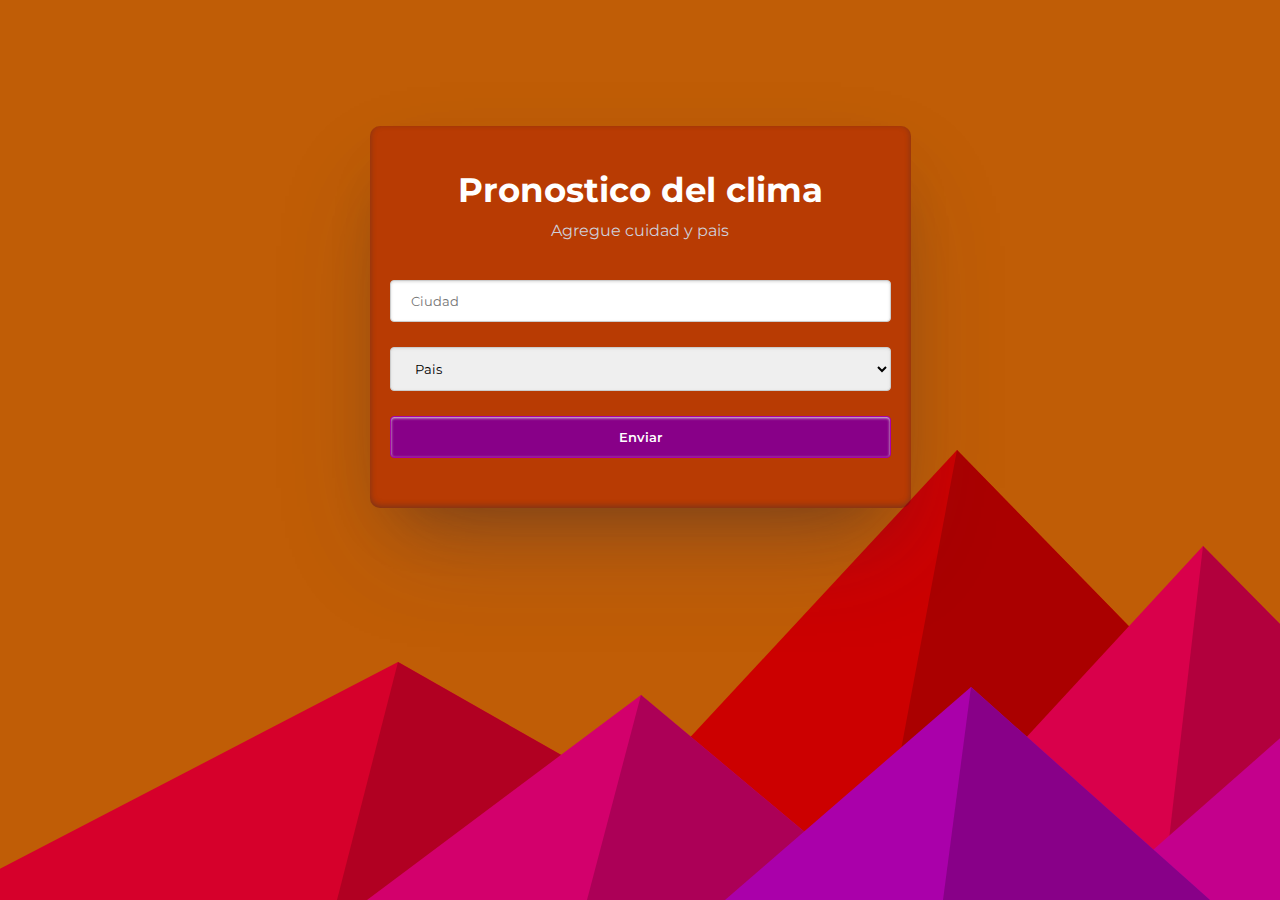
<file: Lab4/Unidad 2- js web/5_ Api ajax/index.html>
<!DOCTYPE html>
<html lang="en">
<head>
    <meta charset="UTF-8">
    <meta http-equiv="X-UA-Compatible" content="IE=edge">
    <meta name="viewport" content="width=device-width, initial-scale=1.0">
    <title>Pronostico</title>
    <link rel="stylesheet" href="estilos.css">
    <script src="script.js" defer></script>
</head>
<body>
    <section class="weather-content">
        <h1>Pronostico del clima</h1>
        <div class="result">
            <p>Agregue cuidad y pais</p>
        </div>
        <form action="" method="POST" class="get-weather">
            <input type="text" name="city" id="city" placeholder="Ciudad">
            <select name="" id="country">
                <option disabled selected value="">Pais</option>
                <option value="AR">Argentina</option>
                <option value="CO">Colombia</option>
                <option value="CR">Costa Rica</option>
                <option value="ES">España</option>
                <option value="US">Estados Unidos</option>
                <option value="MX">México</option>
                <option value="PE">Perú</option>
            </select>
            <input type="submit" name="" id="" value="Enviar">
        </form>
    </section>
    
</body>
</html>
</file>
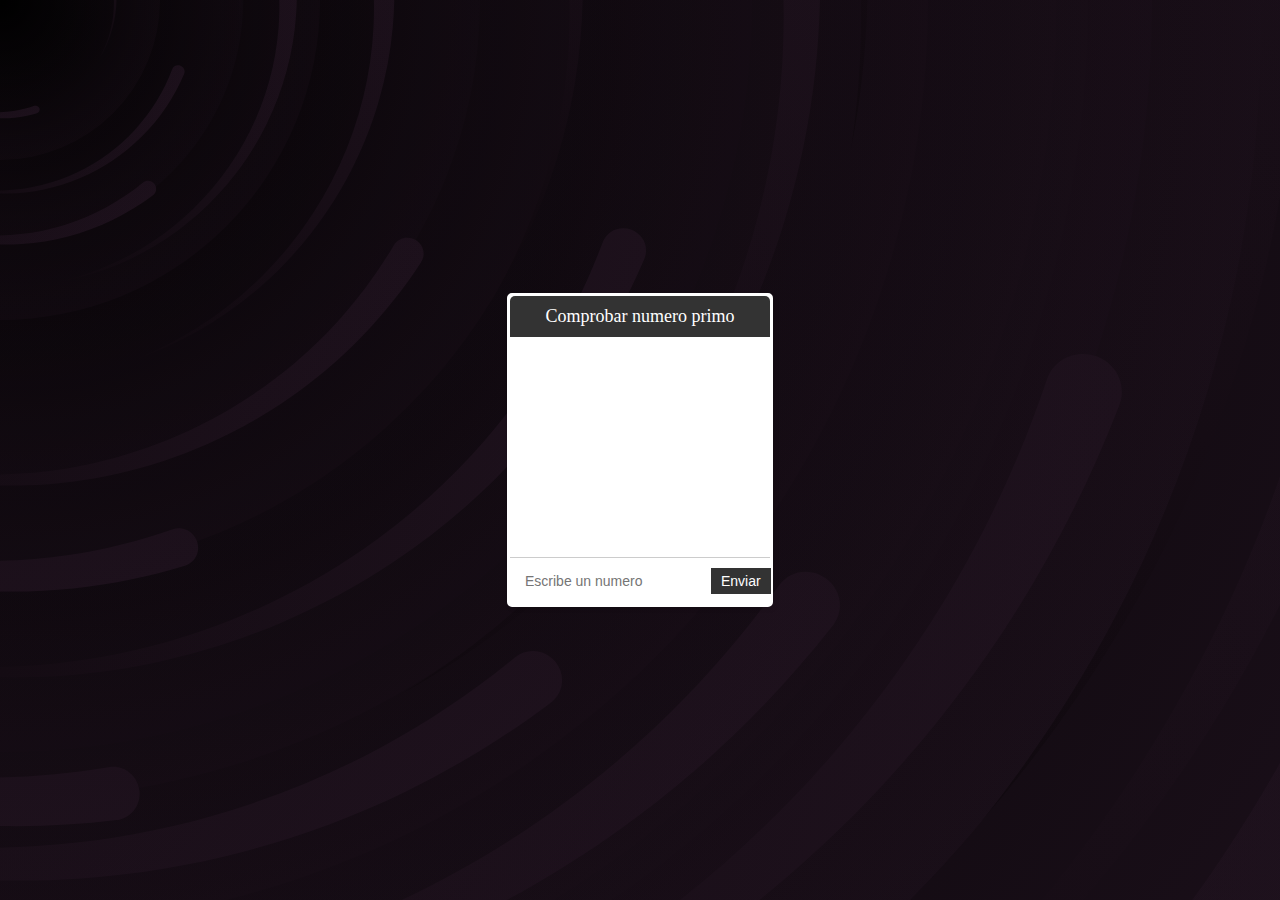
<file: Lab4/Unidad 2- js web/6_PrimoUsuario/index.html>
<!DOCTYPE html>
<html lang="es">
<head>
  <meta charset="UTF-8">
  <meta name="viewport" content="width=device-width, initial-scale=1.0">
  <title>Comprobar numero</title>
  <link rel="stylesheet" href="./estilos.css">
</head>
<body>

    <div class="card">
        <div class="chat-header">Comprobar numero primo</div>
        <div class="chat-window">
          <ul class="message-list" id="message-list"></ul>
        </div>
        <div class="chat-input">
          <input type="text" class="message-input" id="numero" placeholder="Escribe un numero">
          <button class="send-button" onclick="verificarPrimo()">Enviar</button>
        </div>
      </div>

<script src="script.js"></script>

</body>
</html>
</file>
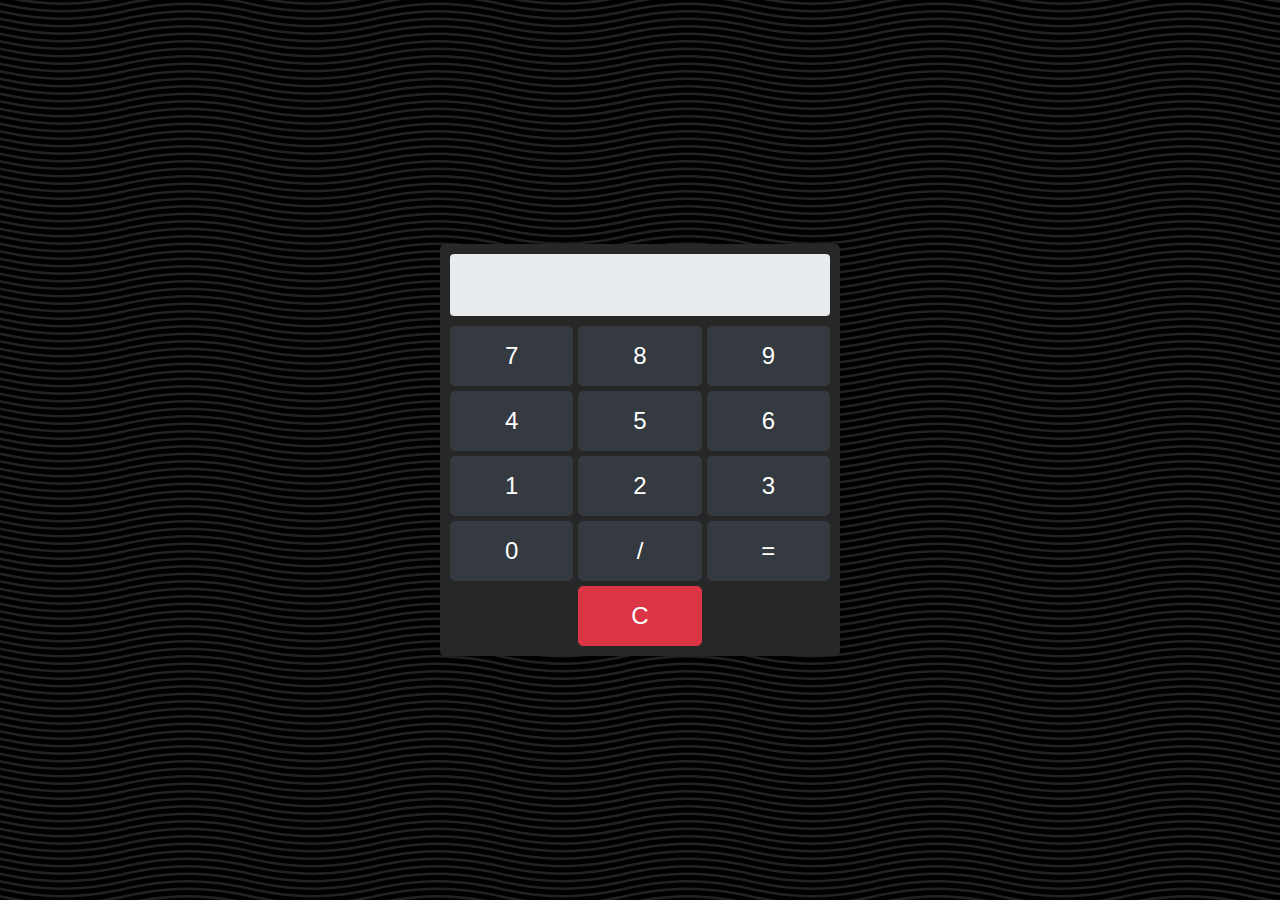
<file: Lab4/Unidad 2- js web/7_Dividir/index.html>
<!DOCTYPE html>
<html lang="es">
<head>
  <meta charset="UTF-8">
  <meta name="viewport" content="width=device-width, initial-scale=1.0">
  <title>Calculadora de División</title>
  <link href="https://stackpath.bootstrapcdn.com/bootstrap/4.5.2/css/bootstrap.min.css" rel="stylesheet">
  <link rel="stylesheet" href="estilos.css">
</head>
<body>

<div class="container d-flex justify-content-center align-items-center vh-100">
  <div class="calculator">
    <input type="text" class="form-control result" id="resultado" disabled>
    <div class="buttons">
      
      <button class="btn btn-dark" onclick="agregarALaOperacion('7')">7</button>
      <button class="btn btn-dark" onclick="agregarALaOperacion('8')">8</button>
      <button class="btn btn-dark" onclick="agregarALaOperacion('9')">9</button>
      <button class="btn btn-dark" onclick="agregarALaOperacion('4')">4</button>
      <button class="btn btn-dark" onclick="agregarALaOperacion('5')">5</button>
      <button class="btn btn-dark" onclick="agregarALaOperacion('6')">6</button>
      <button class="btn btn-dark" onclick="agregarALaOperacion('1')">1</button>
      <button class="btn btn-dark" onclick="agregarALaOperacion('2')">2</button>
      <button class="btn btn-dark" onclick="agregarALaOperacion('3')">3</button>
      <button class="btn btn-dark" onclick="agregarALaOperacion('0')">0</button>
      <button class="btn btn-dark" onclick="agregarALaOperacion('/')">/</button>
      <button class="btn btn-dark" onclick="calcularResultado()">=</button>
      <button class="btn"></button>
      <button class="btn btn-danger" onclick="limpiarResultado()">C</button>
    </div>
  </div>
</div>

<script src="script.js"></script>

</body>
</html>
</file>
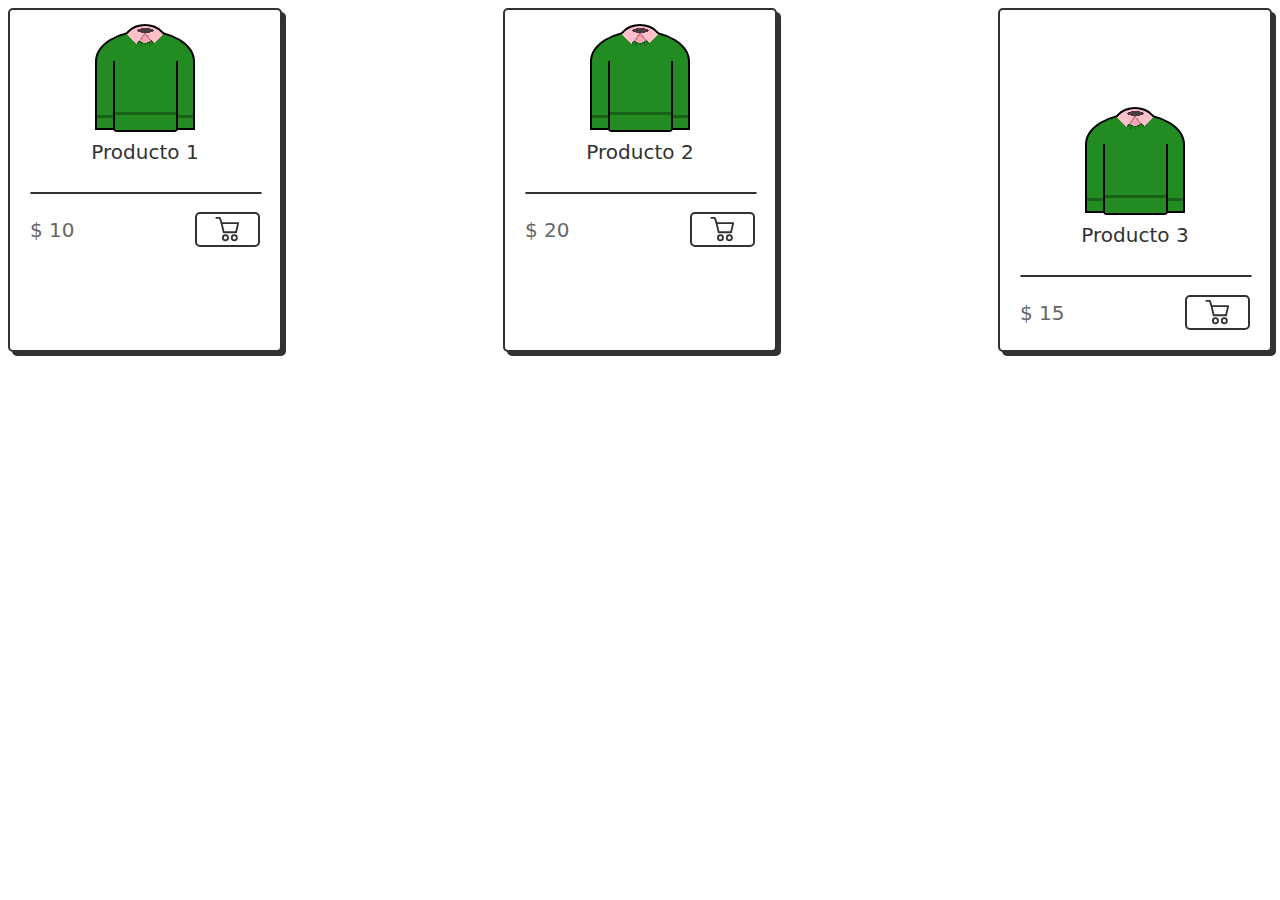
<file: Lab4/Unidad 2- js web/9_Diccionario/index.html>
<!DOCTYPE html>
<html lang="es">
<head>
  <meta charset="UTF-8">
  <meta name="viewport" content="width=device-width, initial-scale=1.0">
  <title>Productos</title>
  <link rel="stylesheet" href="estilos.css"> <!-- Agregamos un archivo de estilos CSS -->
</head>
<body>

  <div class="container">
    <div class="card">
      <div class="card-img"><div class="img"></div></div>
      <div class="card-title" id="nombreProducto1"></div>
      <div class="card-subtitle" id="descripcionProducto1"></div>
      <hr class="card-divider">
      <div class="card-footer">
          <div class="card-price"><span>$</span> <span id="precioProducto1"></span></div>
          <button class="card-btn">
            <svg xmlns="http://www.w3.org/2000/svg" viewBox="0 0 512 512"><path d="m397.78 316h-205.13a15 15 0 0 1 -14.65-11.67l-34.54-150.48a15 15 0 0 1 14.62-18.36h274.27a15 15 0 0 1 14.65 18.36l-34.6 150.48a15 15 0 0 1 -14.62 11.67zm-193.19-30h181.25l27.67-120.48h-236.6z"></path><path d="m222 450a57.48 57.48 0 1 1 57.48-57.48 57.54 57.54 0 0 1 -57.48 57.48zm0-84.95a27.48 27.48 0 1 0 27.48 27.47 27.5 27.5 0 0 0 -27.48-27.47z"></path><path d="m368.42 450a57.48 57.48 0 1 1 57.48-57.48 57.54 57.54 0 0 1 -57.48 57.48zm0-84.95a27.48 27.48 0 1 0 27.48 27.47 27.5 27.5 0 0 0 -27.48-27.47z"></path><path d="m158.08 165.49a15 15 0 0 1 -14.23-10.26l-25.71-77.23h-47.44a15 15 0 1 1 0-30h58.3a15 15 0 0 1 14.23 10.26l29.13 87.49a15 15 0 0 1 -14.23 19.74z"></path></svg>
          </button>
      </div>
    </div>

    <div class="card">
      <div class="card-img"><div class="img"></div></div>
      <div class="card-title" id="nombreProducto2"></div>
      <div class="card-subtitle" id="descripcionProducto2"></div>
      <hr class="card-divider">
      <div class="card-footer">
          <div class="card-price"><span>$</span> <span id="precioProducto2"></span></div>
          <button class="card-btn">
            <svg xmlns="http://www.w3.org/2000/svg" viewBox="0 0 512 512"><path d="m397.78 316h-205.13a15 15 0 0 1 -14.65-11.67l-34.54-150.48a15 15 0 0 1 14.62-18.36h274.27a15 15 0 0 1 14.65 18.36l-34.6 150.48a15 15 0 0 1 -14.62 11.67zm-193.19-30h181.25l27.67-120.48h-236.6z"></path><path d="m222 450a57.48 57.48 0 1 1 57.48-57.48 57.54 57.54 0 0 1 -57.48 57.48zm0-84.95a27.48 27.48 0 1 0 27.48 27.47 27.5 27.5 0 0 0 -27.48-27.47z"></path><path d="m368.42 450a57.48 57.48 0 1 1 57.48-57.48 57.54 57.54 0 0 1 -57.48 57.48zm0-84.95a27.48 27.48 0 1 0 27.48 27.47 27.5 27.5 0 0 0 -27.48-27.47z"></path><path d="m158.08 165.49a15 15 0 0 1 -14.23-10.26l-25.71-77.23h-47.44a15 15 0 1 1 0-30h58.3a15 15 0 0 1 14.23 10.26l29.13 87.49a15 15 0 0 1 -14.23 19.74z"></path></svg>
          </button>
      </div>
    </div>

    <div class="card">
      <div class="card-img"><div class="img"></div></div>
      <div class="card-title" id="nombreProducto3"></div>
      <div class="card-subtitle" id="descripcionProducto3"></div>
      <hr class="card-divider">
      <div class="card-footer">
          <div class="card-price"><span>$</span> <span id="precioProducto3"></span></div>
          <button class="card-btn">
            <svg xmlns="http://www.w3.org/2000/svg" viewBox="0 0 512 512"><path d="m397.78 316h-205.13a15 15 0 0 1 -14.65-11.67l-34.54-150.48a15 15 0 0 1 14.62-18.36h274.27a15 15 0 0 1 14.65 18.36l-34.6 150.48a15 15 0 0 1 -14.62 11.67zm-193.19-30h181.25l27.67-120.48h-236.6z"></path><path d="m222 450a57.48 57.48 0 1 1 57.48-57.48 57.54 57.54 0 0 1 -57.48 57.48zm0-84.95a27.48 27.48 0 1 0 27.48 27.47 27.5 27.5 0 0 0 -27.48-27.47z"></path><path d="m368.42 450a57.48 57.48 0 1 1 57.48-57.48 57.54 57.54 0 0 1 -57.48 57.48zm0-84.95a27.48 27.48 0 1 0 27.48 27.47 27.5 27.5 0 0 0 -27.48-27.47z"></path><path d="m158.08 165.49a15 15 0 0 1 -14.23-10.26l-25.71-77.23h-47.44a15 15 0 1 1 0-30h58.3a15 15 0 0 1 14.23 10.26l29.13 87.49a15 15 0 0 1 -14.23 19.74z"></path></svg>
          </button>
      </div>
    </div>
  </div>

  <script src="productos.js"></script>
  <script src="script.js"></script>

</body>
</html>
</file>
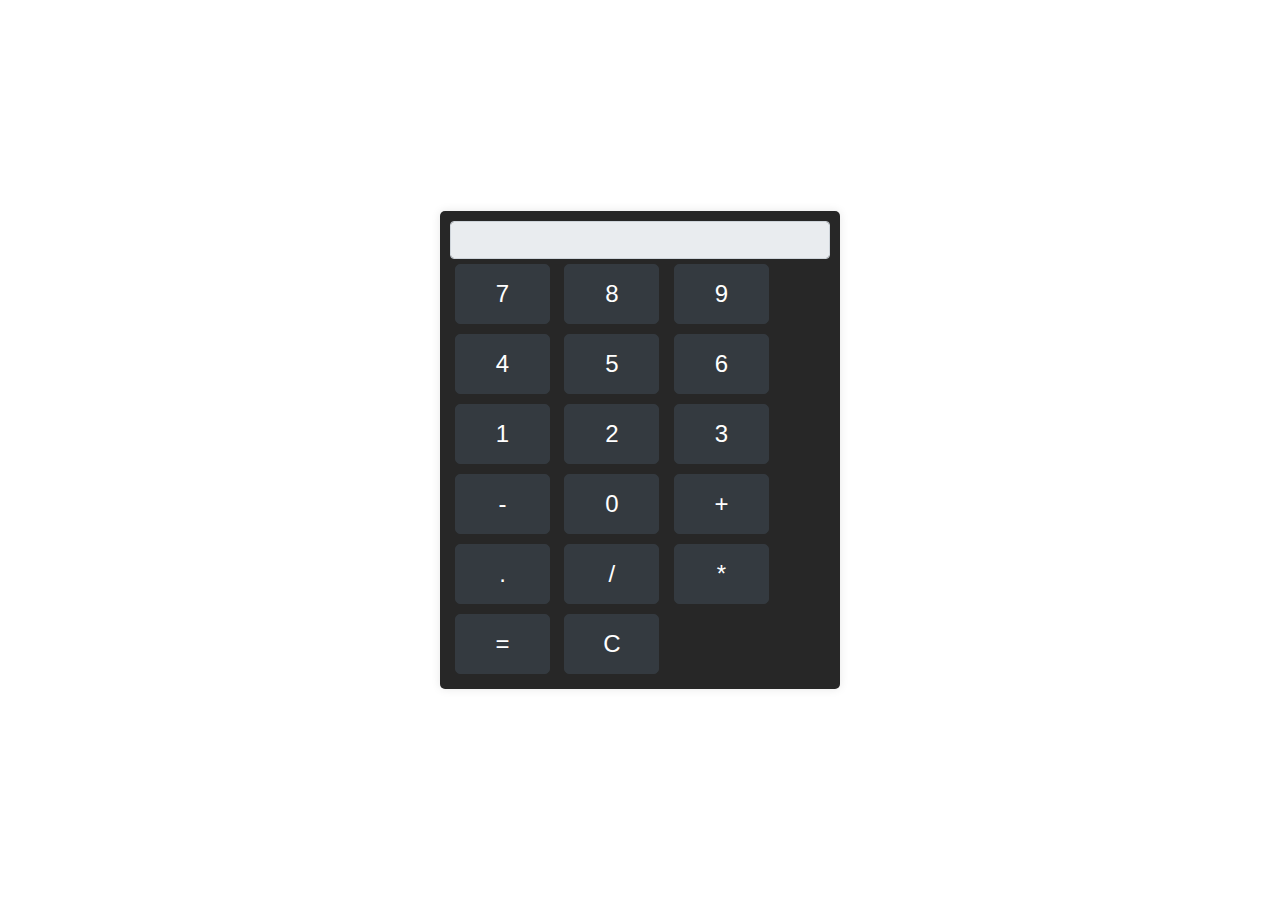
<file: Lab4/Unidad 2- js web/calcular division/index.html>
<!DOCTYPE html>
<html lang="es">
<head>
  <meta charset="UTF-8">
  <meta name="viewport" content="width=device-width, initial-scale=1.0">
  <title>Calculadora</title>
  <link rel="stylesheet" href="./estilos.css">
  <link href="https://stackpath.bootstrapcdn.com/bootstrap/4.5.2/css/bootstrap.min.css" rel="stylesheet">
</head>
<body>

    <div class="container d-flex justify-content-center align-items-center vh-100">
        <div class="calculator">
          <input type="text" class="form-control result" id="resultado" disabled>
          <div class="buttons">
            <button class="btn btn-dark" onclick="agregarALaOperacion('7')">7</button>
            <button class="btn btn-dark" onclick="agregarALaOperacion('8')">8</button>
            <button class="btn btn-dark" onclick="agregarALaOperacion('9')">9</button>   
            <button class="btn btn-dark" onclick="agregarALaOperacion('4')">4</button>
            <button class="btn btn-dark" onclick="agregarALaOperacion('5')">5</button>
            <button class="btn btn-dark" onclick="agregarALaOperacion('6')">6</button>
            <button class="btn btn-dark" onclick="agregarALaOperacion('1')">1</button>
            <button class="btn btn-dark" onclick="agregarALaOperacion('2')">2</button>
            <button class="btn btn-dark" onclick="agregarALaOperacion('3')">3</button>
            <button class="btn btn-dark" onclick="agregarALaOperacion('-')">-</button>
            <button class="btn btn-dark" onclick="agregarALaOperacion('0')">0</button>
            <button class="btn btn-dark" onclick="agregarALaOperacion('+')">+</button>
            <button class="btn btn-dark" onclick="agregarALaOperacion('.')">.</button>
            <button class="btn btn-dark" onclick="agregarALaOperacion('/')">/</button>
            <button class="btn btn-dark" onclick="agregarALaOperacion('*')">*</button>
            <button class="btn btn-dark" onclick="calcularResultado()">=</button>
            <button class="btn btn-dark" onclick="limpiarResultado()">C</button>
          </div>
        </div>
      </div>

<script src="script.js"></script>

</body>
</html>
</file>
<file: Lab4/Unidad 2- js web/5_ Api ajax/estilos.css>
@import url('https://fonts.googleapis.com/css2?family=Montserrat:ital,wght@0,100;0,200;0,300;0,400;0,500;0,600;0,700;0,800;0,900;1,100;1,200;1,300;1,400;1,500;1,600;1,700;1,800&display=swap');
body{
    font-family: 'Montserrat', sans-serif;
    background-color: #c05d06;
    background-image: url("data:image/svg+xml,%3Csvg xmlns='http://www.w3.org/2000/svg' viewBox='0 0 1600 900'%3E%3Cpolygon fill='%23cc0000' points='957 450 539 900 1396 900'/%3E%3Cpolygon fill='%23aa0000' points='957 450 872.9 900 1396 900'/%3E%3Cpolygon fill='%23d6002b' points='-60 900 398 662 816 900'/%3E%3Cpolygon fill='%23b10022' points='337 900 398 662 816 900'/%3E%3Cpolygon fill='%23d9004b' points='1203 546 1552 900 876 900'/%3E%3Cpolygon fill='%23b2003d' points='1203 546 1552 900 1162 900'/%3E%3Cpolygon fill='%23d3006c' points='641 695 886 900 367 900'/%3E%3Cpolygon fill='%23ac0057' points='587 900 641 695 886 900'/%3E%3Cpolygon fill='%23c4008c' points='1710 900 1401 632 1096 900'/%3E%3Cpolygon fill='%239e0071' points='1710 900 1401 632 1365 900'/%3E%3Cpolygon fill='%23aa00aa' points='1210 900 971 687 725 900'/%3E%3Cpolygon fill='%23880088' points='943 900 1210 900 971 687'/%3E%3C/svg%3E");
    background-attachment: fixed;
    background-size: cover;
}
.weather-content {
    box-shadow: rgba(50, 50, 93, 0.25) 0px 50px 100px -20px, rgba(0, 0, 0, 0.3) 0px 30px 60px -30px, rgba(10, 37, 64, 0.35) 0px -2px 6px 0px inset;
    max-width: 501px;
    text-align: center;
    padding: 20px 20px 50px;
    margin: 10% auto 0;
    background-color: #aa00005d;
    border-radius: 10px;
}
.weather-content h1{
    font-size: 34px;
    margin-bottom: 10px;
    color: #FFF;
}
.weather-content p{
    color: #cfcfd9;
}
.result{
    margin-bottom: 8%;
}
.result p{
    margin: 5px 0 5px;
}
.result h2{
    font-size: 70px;
    line-height: 70px;
    margin: -10px 0 10px;
    color: #fff;
}
.result h5{
    font-size: 21px;
    margin: 2px;
    color: #fff;
}
form {
    display: flex;
    flex-direction: column;
}
form input[type="text"], form input[type="submit"], form select{
    width: 100%;
    margin: 0px 0 25px;
    display: inline-block;
    border: 1px solid #ccc;
    box-shadow: inset 0 1px 3px #ddd;
    border-radius: 4px;
    -webkit-box-sizing: border-box;
    -moz-box-sizing: border-box;
    box-sizing: border-box;
    padding-left: 20px;
    padding-right: 20px;
    padding-top: 12px;
    padding-bottom: 12px;
    font-family: 'Montserrat', sans-serif;
}
form input[type="submit"]{
    width: 100%;
    margin: 0 auto;
    cursor: pointer;
    background-color: #880088;
    border: 1px solid #AA00AA;
    color: #fff;
    font-weight: 600;
    transition: width 1s;
}
form input[type="submit"]:hover{
    width: 50%;
}
.alert-message {
    margin: 24px 0 0;
    color: rgb(2, 2, 2)!important;
}
</file>
<file: Lab4/Unidad 2- js web/6_PrimoUsuario/estilos.css>
body {
    display: flex;
    justify-content: center;
    align-items: center;
    height: 100vh;
    margin: 0;
    background-color: #1F121E;
    background-image: url("data:image/svg+xml,%3Csvg xmlns='http://www.w3.org/2000/svg' viewBox='0 0 2000 1500'%3E%3Cdefs%3E%3CradialGradient id='a' gradientUnits='objectBoundingBox'%3E%3Cstop offset='0' stop-color='%23000000'/%3E%3Cstop offset='1' stop-color='%231F121E'/%3E%3C/radialGradient%3E%3ClinearGradient id='b' gradientUnits='userSpaceOnUse' x1='0' y1='750' x2='1550' y2='750'%3E%3Cstop offset='0' stop-color='%2310090f'/%3E%3Cstop offset='1' stop-color='%231F121E'/%3E%3C/linearGradient%3E%3Cpath id='s' fill='url(%23b)' d='M1549.2 51.6c-5.4 99.1-20.2 197.6-44.2 293.6c-24.1 96-57.4 189.4-99.3 278.6c-41.9 89.2-92.4 174.1-150.3 253.3c-58 79.2-123.4 152.6-195.1 219c-71.7 66.4-149.6 125.8-232.2 177.2c-82.7 51.4-170.1 94.7-260.7 129.1c-90.6 34.4-184.4 60-279.5 76.3C192.6 1495 96.1 1502 0 1500c96.1-2.1 191.8-13.3 285.4-33.6c93.6-20.2 185-49.5 272.5-87.2c87.6-37.7 171.3-83.8 249.6-137.3c78.4-53.5 151.5-114.5 217.9-181.7c66.5-67.2 126.4-140.7 178.6-218.9c52.3-78.3 96.9-161.4 133-247.9c36.1-86.5 63.8-176.2 82.6-267.6c18.8-91.4 28.6-184.4 29.6-277.4c0.3-27.6 23.2-48.7 50.8-48.4s49.5 21.8 49.2 49.5c0 0.7 0 1.3-0.1 2L1549.2 51.6z'/%3E%3Cg id='g'%3E%3Cuse href='%23s' transform='scale(0.12) rotate(60)'/%3E%3Cuse href='%23s' transform='scale(0.2) rotate(10)'/%3E%3Cuse href='%23s' transform='scale(0.25) rotate(40)'/%3E%3Cuse href='%23s' transform='scale(0.3) rotate(-20)'/%3E%3Cuse href='%23s' transform='scale(0.4) rotate(-30)'/%3E%3Cuse href='%23s' transform='scale(0.5) rotate(20)'/%3E%3Cuse href='%23s' transform='scale(0.6) rotate(60)'/%3E%3Cuse href='%23s' transform='scale(0.7) rotate(10)'/%3E%3Cuse href='%23s' transform='scale(0.835) rotate(-40)'/%3E%3Cuse href='%23s' transform='scale(0.9) rotate(40)'/%3E%3Cuse href='%23s' transform='scale(1.05) rotate(25)'/%3E%3Cuse href='%23s' transform='scale(1.2) rotate(8)'/%3E%3Cuse href='%23s' transform='scale(1.333) rotate(-60)'/%3E%3Cuse href='%23s' transform='scale(1.45) rotate(-30)'/%3E%3Cuse href='%23s' transform='scale(1.6) rotate(10)'/%3E%3C/g%3E%3C/defs%3E%3Cg transform='rotate(0 0 0)'%3E%3Cg transform='rotate(0 0 0)'%3E%3Ccircle fill='url(%23a)' r='3000'/%3E%3Cg opacity='0.5'%3E%3Ccircle fill='url(%23a)' r='2000'/%3E%3Ccircle fill='url(%23a)' r='1800'/%3E%3Ccircle fill='url(%23a)' r='1700'/%3E%3Ccircle fill='url(%23a)' r='1651'/%3E%3Ccircle fill='url(%23a)' r='1450'/%3E%3Ccircle fill='url(%23a)' r='1250'/%3E%3Ccircle fill='url(%23a)' r='1175'/%3E%3Ccircle fill='url(%23a)' r='900'/%3E%3Ccircle fill='url(%23a)' r='750'/%3E%3Ccircle fill='url(%23a)' r='500'/%3E%3Ccircle fill='url(%23a)' r='380'/%3E%3Ccircle fill='url(%23a)' r='250'/%3E%3C/g%3E%3Cg transform='rotate(0 0 0)'%3E%3Cuse href='%23g' transform='rotate(10)'/%3E%3Cuse href='%23g' transform='rotate(120)'/%3E%3Cuse href='%23g' transform='rotate(240)'/%3E%3C/g%3E%3Ccircle fill-opacity='0.1' fill='url(%23a)' r='3000'/%3E%3C/g%3E%3C/g%3E%3C/svg%3E");
    background-attachment: fixed;
    background-size: cover;
  }
  
  .card {
    width: 260px;
    background-color: #fff;
    border: 3px solid #ffffff;
    border-radius: 5px;
    box-shadow: 2px 2px 5px rgba(0, 0, 0, 0.1);
  }
  
  .chat-header {
    background-color: #333;
    color: #fff;
    padding: 10px;
    font-size: 18px;
    border-top-left-radius: 5px;
    border-top-right-radius: 5px;
    text-align: center;
  }
  
  .chat-window {
    height: 220px;
    overflow-y: scroll;
  }
  
  .message-list {
    list-style: none;
    margin: 0;
    padding: 0;
  }
  
  .chat-input {
    display: flex;
    align-items: center;
    padding: 10px;
    border-top: 1px solid #ccc;
  }
  
  .message-input {
    flex: 1;
    border: none;
    outline: none;
    padding: 5px;
    font-size: 14px;
  }
  
  .send-button {
    border: none;
    outline: none;
    background-color: #333;
    color: #fff;
    font-size: 14px;
    padding: 5px 10px;
    cursor: pointer;
    flex-shrink: 0; /* Añade esta línea */
  }
  
  
  .send-button:hover {
    background-color: rgb(255, 255, 255);
    color: rgb(0, 0, 0);
    box-shadow: 0 4px 18px 0 rgba(0, 0, 0, 0.25);
  }
</file>
<file: Lab4/Unidad 2- js web/7_Dividir/estilos.css>
body,
html {
    height: 100%;
    background-color: #000000;
background-image: url("data:image/svg+xml,%3Csvg xmlns='http://www.w3.org/2000/svg' width='250' height='30' viewBox='0 0 1000 120'%3E%3Cg fill='none' stroke='%23222' stroke-width='10' %3E%3Cpath d='M-500 75c0 0 125-30 250-30S0 75 0 75s125 30 250 30s250-30 250-30s125-30 250-30s250 30 250 30s125 30 250 30s250-30 250-30'/%3E%3Cpath d='M-500 45c0 0 125-30 250-30S0 45 0 45s125 30 250 30s250-30 250-30s125-30 250-30s250 30 250 30s125 30 250 30s250-30 250-30'/%3E%3Cpath d='M-500 105c0 0 125-30 250-30S0 105 0 105s125 30 250 30s250-30 250-30s125-30 250-30s250 30 250 30s125 30 250 30s250-30 250-30'/%3E%3Cpath d='M-500 15c0 0 125-30 250-30S0 15 0 15s125 30 250 30s250-30 250-30s125-30 250-30s250 30 250 30s125 30 250 30s250-30 250-30'/%3E%3Cpath d='M-500-15c0 0 125-30 250-30S0-15 0-15s125 30 250 30s250-30 250-30s125-30 250-30s250 30 250 30s125 30 250 30s250-30 250-30'/%3E%3Cpath d='M-500 135c0 0 125-30 250-30S0 135 0 135s125 30 250 30s250-30 250-30s125-30 250-30s250 30 250 30s125 30 250 30s250-30 250-30'/%3E%3C/g%3E%3C/svg%3E");;
}

.calculator {
    background-color: #272727;
    border-radius: 5px;
    box-shadow: 0 0 10px rgba(0, 0, 0, 0.1);
    max-width: 400px;
    width: 100%;
    padding: 10px;
}

.result {
    background-color: #2b2b2b;
    color: #000000;
    border: none;
    text-align: right;
    font-size: 2em;
    margin-bottom: 10px;
}

.buttons {
    display: grid;
    grid-template-columns: repeat(3, 1fr);
    gap: 5px;
}

.buttons button {
    width: 100%;
    height: 60px;
    font-size: 1.5em;
    border-radius: 5px;
}
</file>
<file: Lab4/Unidad 2- js web/9_Diccionario/estilos.css>
/* before adding the img to the div with the 
"card-img" class, remove css styles 
.card-img .img::before and .card-img .img::after,
then set the desired styles for .card-img. */
.card {
  --font-color: #323232;
  --font-color-sub: #666;
  --bg-color: #fff;
  --main-color: #323232;
  --main-focus: #2d8cf0;
  width: 230px;
  height: 300px;
  background: var(--bg-color);
  border: 2px solid var(--main-color);
  box-shadow: 4px 4px var(--main-color);
  border-radius: 5px;
  display: flex;
  flex-direction: column;
  justify-content: flex-start;
  padding: 20px;
  gap: 10px;
  font-family: system-ui, -apple-system, BlinkMacSystemFont, 'Segoe UI', Roboto, Oxygen, Ubuntu, Cantarell, 'Open Sans', 'Helvetica Neue', sans-serif;
}

.card:last-child {
  justify-content: flex-end;
}

.card-img {
    /* clear and add new css */
  transition: all 0.5s;
  display: flex;
  justify-content: center;
}

.card-img .img {
 /* delete */
  transform: scale(1);
  position: relative;
  box-sizing: border-box;
  width: 100px;
  height: 100px;
  border-top-left-radius: 80px 50px;
  border-top-right-radius: 80px 50px;
  border: 2px solid black;
  background-color: #228b22;
  background-image: linear-gradient(to top,transparent 10px,rgba(0,0,0,0.3) 10px,rgba(0,0,0,0.3) 13px,transparent 13px);
}

.card-img .img::before {
 /* delete */
  content: '';
  position: absolute;
  width: 65px;
  height: 110px;
  margin-left: -32.5px;
  left: 50%;
  bottom: -4px;
  background-repeat: no-repeat;
  background-image: radial-gradient(ellipse at center,rgba(0,0,0,0.7) 30%,transparent 30%),linear-gradient(to top,transparent 17px,rgba(0,0,0,0.3) 17px,rgba(0,0,0,0.3) 20px,transparent 20px),linear-gradient(to right,black 2px,transparent 2px),linear-gradient(to left,black 2px,transparent 2px),linear-gradient(to top,black 2px,#228b22 2px);
  background-size: 60% 10%,100% 100%,100% 65%,100% 65%,100% 50%;
  background-position: center 3px,center bottom,center bottom,center bottom,center bottom;
  border-radius: 0 0 4px 4px;
  z-index: 2;
}

.card-img .img::after {
 /* delete */
  content: '';
  position: absolute;
  box-sizing: border-box;
  width: 28px;
  height: 28px;
  margin-left: -14px;
  left: 50%;
  top: -13px;
  background-repeat: no-repeat;
  background-image: linear-gradient(80deg,#ffc0cb 45%,transparent 45%),linear-gradient(-175deg,#ffc0cb 45%,transparent 45%),linear-gradient(80deg,rgba(0,0,0,0.2) 51%,rgba(0,0,0,0) 51%),linear-gradient(-175deg,rgba(0,0,0,0.2) 51%,rgba(0,0,0,0) 51%),radial-gradient(circle at center,#ffa6b6 45%,rgba(0,0,0,0.2) 45%,rgba(0,0,0,0.2) 52%,rgba(0,0,0,0) 52%),linear-gradient(45deg,rgba(0,0,0,0) 48%,rgba(0,0,0,0.2) 48%,rgba(0,0,0,0.2) 52%,rgba(0,0,0,0) 52%),linear-gradient(65deg,rgba(0,0,0,0) 48%,rgba(0,0,0,0.2) 48%,rgba(0,0,0,0.2) 52%,rgba(0,0,0,0) 52%),linear-gradient(22deg,rgba(0,0,0,0) 48%,rgba(0,0,0,0.2) 48%,rgba(0,0,0,0.2) 54%,rgba(0,0,0,0) 54%);
  background-size: 100% 100%,100% 100%,100% 100%,100% 100%,100% 100%,100% 75%,100% 95%,100% 60%;
  background-position: center center;
  border-top-left-radius: 120px;
  border-top-right-radius: 10px;
  border-bottom-left-radius: 10px;
  border-bottom-right-radius: 70px;
  border-top: 2px solid black;
  border-left: 2px solid black;
  transform: rotate(45deg);
  z-index: 1;
}

.card-title {
  font-size: 20px;
  font-weight: 500;
  text-align: center;
  color: var(--font-color);
}

.card-subtitle {
  font-size: 14px;
  font-weight: 400;
  color: var(--font-color-sub);
}

.card-divider {
  width: 100%;
  border: 1px solid var(--main-color);
  border-radius: 50px;
}

.card-footer {
  display: flex;
  flex-direction: row;
  justify-content: space-between;
  align-items: center;
}

.card-price {
  font-size: 20px;
  font-weight: 500;
  color: var(--font-color);
}

.card-price span {
  font-size: 20px;
  font-weight: 500;
  color: var(--font-color-sub);
}

.card-btn {
  height: 35px;
  background: var(--bg-color);
  border: 2px solid var(--main-color);
  border-radius: 5px;
  padding: 0 15px;
  transition: all 0.3s;
}

.card-btn svg {
  width: 100%;
  height: 100%;
  fill: var(--main-color);
  transition: all 0.3s;
}

.card-img:hover {
  transform: translateY(-3px);
}

.card-btn:hover {
  border: 2px solid var(--main-focus);
}

.card-btn:hover svg {
  fill: var(--main-focus);
}

.card-btn:active {
  transform: translateY(3px);
}
.container {
  display: flex;
  justify-content: space-between;
  gap: 20px; /* Espacio entre las tarjetas */
}
</file>
<file: Lab4/Unidad 2- js web/calcular division/estilos.css>
body, html {
    height: 100%;
    background-color: #121212;
  }
  
  .calculator {
    background-color: #272727;
    border-radius: 5px;
    box-shadow: 0 0 10px rgba(0,0,0,0.1);
    max-width: 400px;
    width: 100%;
    padding: 10px;
  }
  
  .result {
    background-color: #2b2b2b;
    color: #fff;
    border: none;
    text-align: right;
    font-size: 2em;
  }
  
  .buttons button {
    width: 25%;
    height: 60px;
    font-size: 1.5em;
    margin: 5px;
    border-radius: 5px;
  }
</file>
